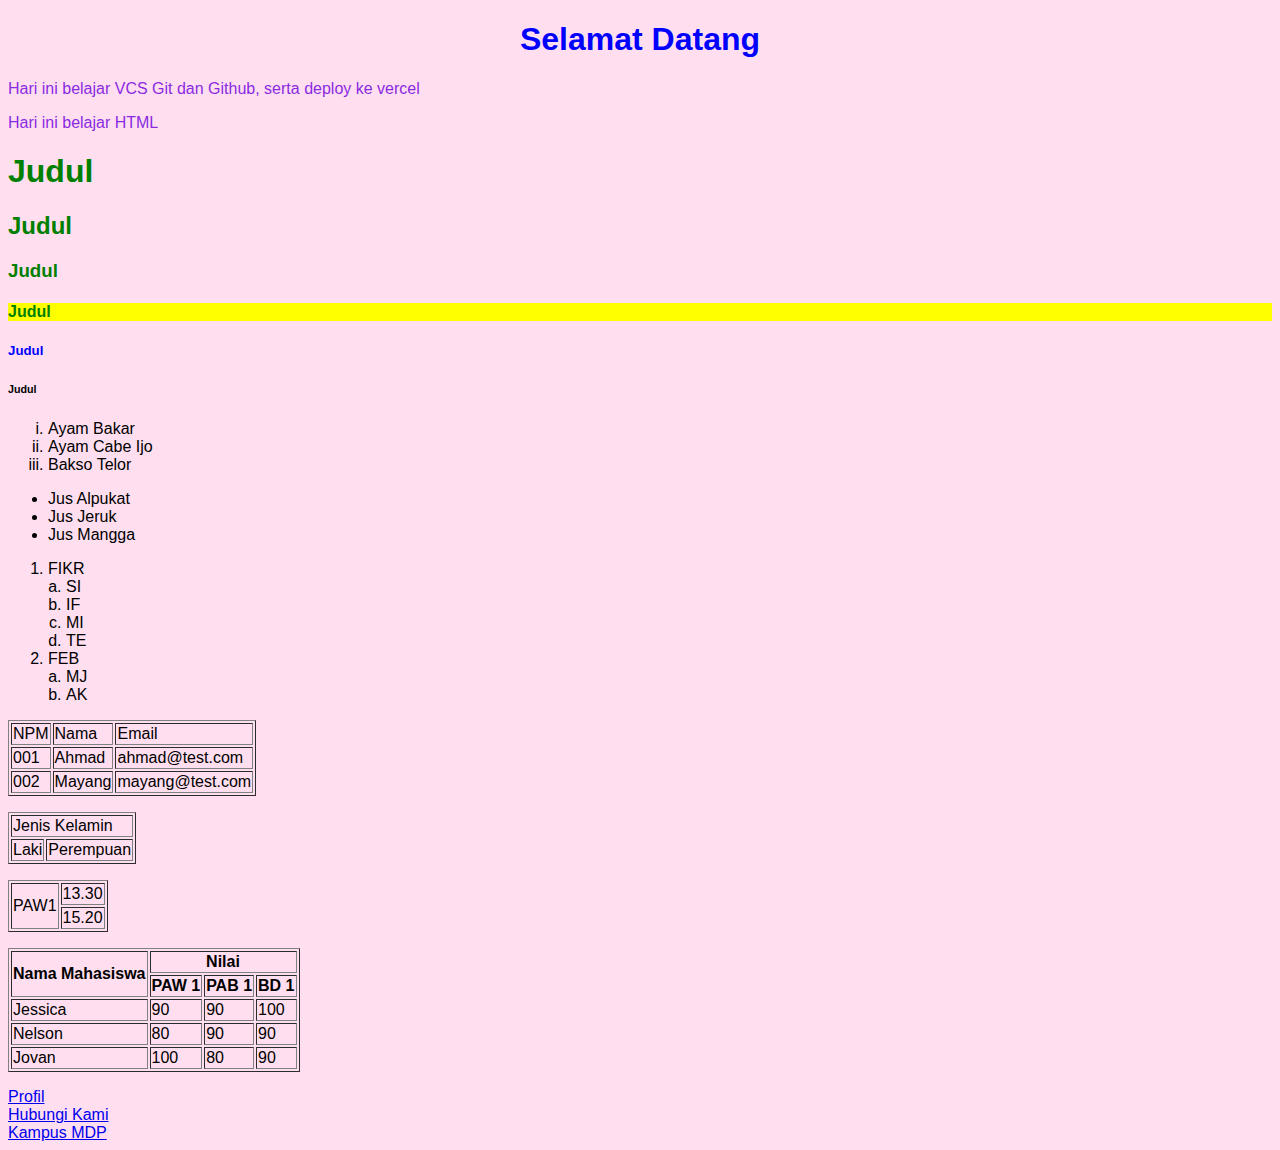
<file: index.html>
<!DOCTYPE html>
<html lang="en">
<head>
    <meta charset="UTF-8">
    <meta name="viewport" content="width=device-width, initial-scale=1.0">
    <title>Belajar HTML</title>
    <!-- internal css -->
    <style>
        /* elemen selector */
        body {
            background-color: #FFDFEF;
            font-family: arial;
        }
        p {
            color: blueviolet;
        }

        h1, h2, h3 {
            color: green;
        }
        /* class selector */
        .bg-warning {
            background-color: yellow;
        }
        .text-succes {
            color: green;
        }
        /* id selector */
        #h5 {
            color: blue;
        }
    </style>
</head>
<body>
    
    <!-- untuk membuat berwarna dan tampilan ditengah -->
    <h1 style="color: blue; text-align: center;">Selamat Datang</h1>
    <p>Hari ini belajar VCS Git dan Github, serta deploy ke vercel</p>
    <p>Hari ini belajar HTML</p>
    <!-- ini komentar -->
    <!-- komentar tidak akan tampil di browser -->
    <!-- heading h1 sd h6 -->
       <h1>Judul</h1>
       <h2>Judul</h2>
       <h3>Judul</h3>
       <h4 class="bg-warning text-succes">Judul</h4>
       <h5 id="h5">Judul</h5>
       <h6>Judul</h6>

       <!-- order list -->
        <ol type="i">
            <li>Ayam Bakar</li>
            <li>Ayam Cabe Ijo</li>
            <li>Bakso Telor</li>
        </ol>

        <!-- unorder list -->
         <ul>
            <li>Jus Alpukat</li>
            <li>Jus Jeruk</li>
            <li>Jus Mangga</li>
         </ul>

        <ol type="1">
            <li>FIKR</li>
        
         <ol type="a" style="padding-left: 18px;">
            <li>SI</li>
            <li>IF</li>
            <li>MI</li>
            <li>TE</li>
         </ol>

        <li>FEB</li>
         <ol type="a" style="padding-left: 18px;">
            <li>MJ</li>
            <li>AK</li>
         </ol>
         </ol>

         <!-- LATIHAN -->
        <!-- TR (BARIS) TD (KOLOM) -->
         <!-- tabel -->
          <table border="1">
            <!-- baris -->
             <tr>
                <!-- kolom -->
                 <td>NPM</td>
                 <td>Nama</td>
                 <td>Email</td>
             </tr>
             <tr>
                <td>001</td>
                <td>Ahmad</td>
                <td>ahmad@test.com</td>
             </tr>
             <tr>
                <td>002</td>
                <td>Mayang</td>
                <td>mayang@test.com</td>
             </tr>
          </table>

          <p></p>

          <!-- colspan (gabung kolom) -->
           <table border="1">
                <tr>
                    <td colspan="2">Jenis Kelamin</td>
                </tr>
                <tr>
                    <td>Laki</td>
                    <td>Perempuan</td>
                </tr>
           </table>

           <p></p>

           <!-- rowspan -->
            <table border="1">
                <tr>
                    <td rowspan="2">PAW1</td>
                    <td>13.30</td>
                </tr>
                <tr>
                    <td>15.20</td>
                </tr>
            </table>
            <p></p>

            <table border="1">
                <tr>
                    <th rowspan="2">Nama Mahasiswa</th>
                    <th colspan="3">Nilai</th>
                </tr>
                <tr>
                    <th>PAW 1</th>
                    <th>PAB 1</th>
                    <th>BD 1</th>
                </tr>
                <tr>
                    <td>Jessica</td>
                    <td>90</td>
                    <td>90</td>
                    <td>100</td>
                </tr>
                <tr>
                    <td>Nelson</td>
                    <td>80</td>
                    <td>90</td>
                    <td>90</td>
                </tr>
                <tr>
                    <td>Jovan</td>
                    <td>100</td>
                    <td>80</td>
                    <td>90</td>
                </tr>
            </table>

            <p></p>

            <!-- Links -->
            <a href="profil.html">Profil</a> <br>
            <a href="hubungi.html">Hubungi Kami</a> <br>

            <!-- Link eksternal -->
             <a href="https://mdp.ac.id" target="_blank">Kampus MDP</a> 

    
</body>
</html>
</file>
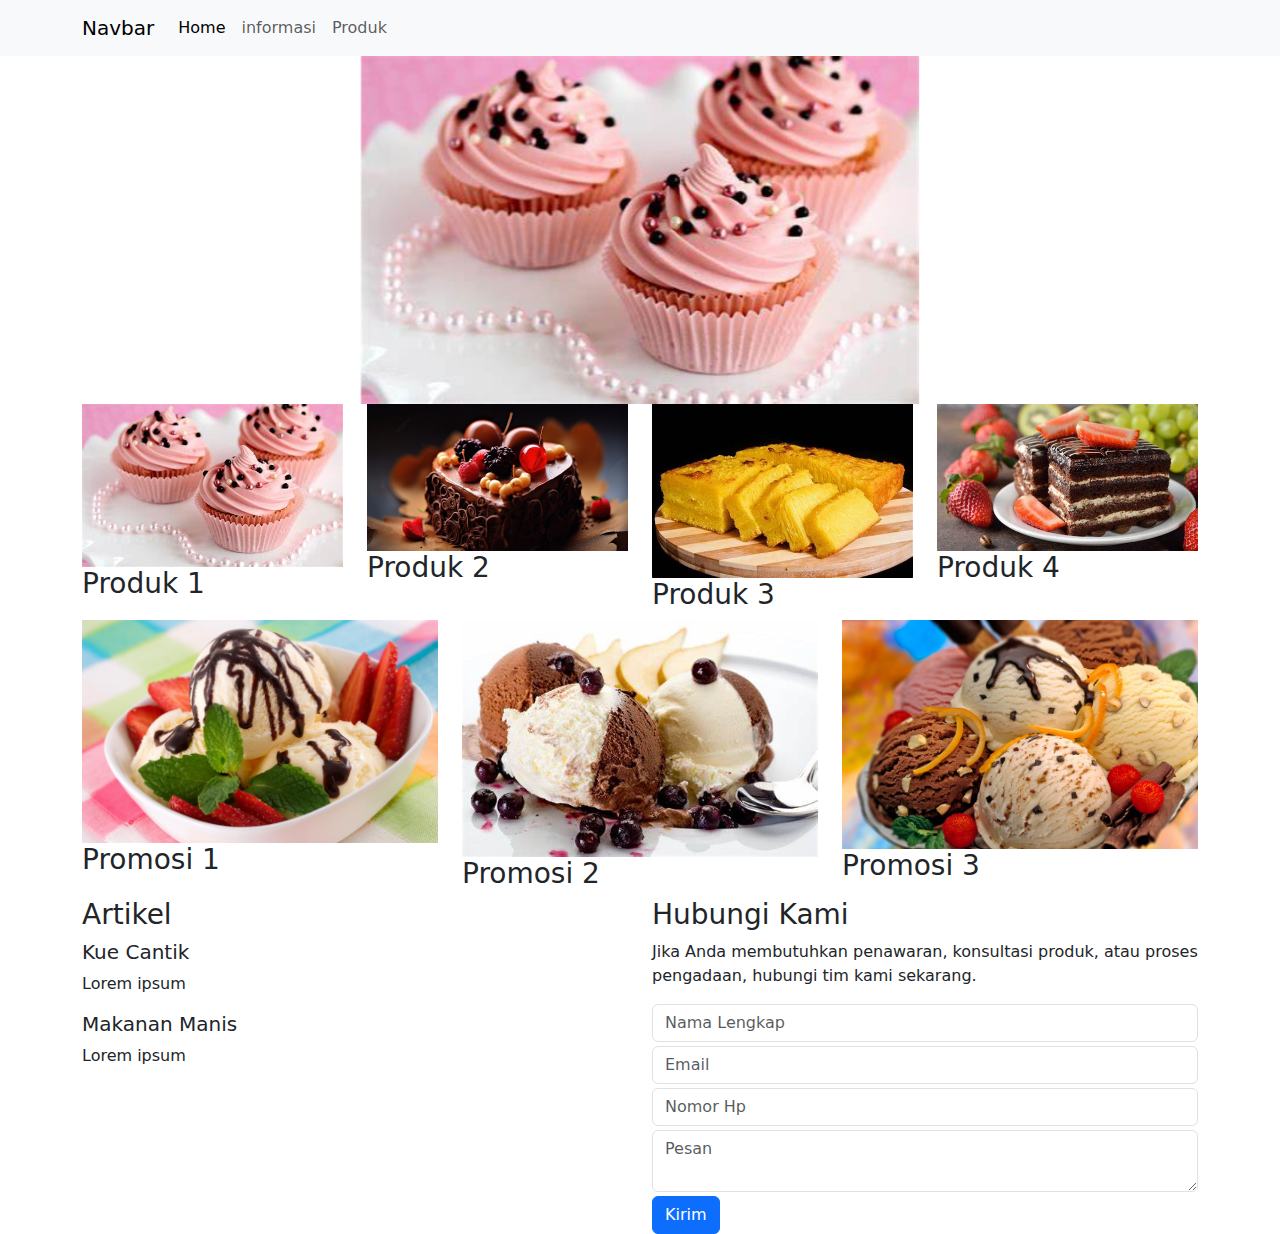
<file: bootsrap/index.html>
<!DOCTYPE html>
<html lang="en">
<head>
    <meta charset="UTF-8">
    <meta name="viewport" content="width=device-width, initial-scale=1.0">
    <title>Bootstrap</title>
    <link href="https://cdn.jsdelivr.net/npm/bootstrap@5.3.3/dist/css/bootstrap.min.css" rel="stylesheet" integrity="sha384-QWTKZyjpPEjISv5WaRU9OFeRpok6YctnYmDr5pNlyT2bRjXh0JMhjY6hW+ALEwIH" crossorigin="anonymous">
</head>
<body>
  <!-- Navbar -->
  <nav class="navbar navbar-expand-lg bg-body-tertiary">
    <div class="container">
      <a class="navbar-brand" href="#">Navbar</a>
      <button class="navbar-toggler" type="button" data-bs-toggle="collapse" data-bs-target="#navbarNavAltMarkup" aria-controls="navbarNavAltMarkup" aria-expanded="false" aria-label="Toggle navigation">
        <span class="navbar-toggler-icon"></span>
      </button>
      <div class="collapse navbar-collapse" id="navbarNavAltMarkup">
        <div class="navbar-nav">
          <a class="nav-link active" aria-current="page" href="index.html">Home</a>
          <a class="nav-link" href="informasi.html">informasi</a>
          <a class="nav-link" href="produk.html">Produk</a>
        </div>
      </div>
    </div>
  </nav>
    <div class="container">
        <!-- carousel -->
        <div id="carouselExampleAutoplaying" class="carousel slide" data-bs-ride="carousel">
            <div class="carousel-inner">
              <center>
              <div class="carousel-item active">
                <img src="images/kue1.jpeg" class="d-block w-50" alt="...">
              </div>
              <div class="carousel-item">
                <img src="images/kue2.jpg" class="d-block w-50" alt="...">
              </div>
              <div class="carousel-item">
                <img src="images/kue3.jpeg" class="d-block w-50" alt="...">
                <p></p>
              </div>
            </div>
            <button class="carousel-control-prev" type="button" data-bs-target="#carouselExampleAutoplaying" data-bs-slide="prev">
              <span class="carousel-control-prev-icon" aria-hidden="true"></span>
              <span class="visually-hidden">Previous</span>
            </button>
            <button class="carousel-control-next" type="button" data-bs-target="#carouselExampleAutoplaying" data-bs-slide="next">
              <span class="carousel-control-next-icon" aria-hidden="true"></span>
              <span class="visually-hidden">Next</span>
            </button>
          </center>
          </div>
        <!-- img produk -->
        <div class="row">
            <div class="col-lg-3 col-sm-6">
                <img src="images/kue1.jpeg" alt="" class="w-100"> 
                <h3>Produk 1</h3>
            </div>
            <div class="col-lg-3 col-sm-6">
                <img src="images/kue2.jpg" alt="" class="w-100"> 
                <h3>Produk 2</h3>
            </div>
            <div class="col-lg-3 col-sm-6">
                <img src="images/kue3.jpeg" alt="" class="w-100"> 
                <h3>Produk 3</h3>
            </div>
            <div class="col-lg-3 col-sm-6">
                <img src="images/kue4.jpeg" alt="" class="w-100"> 
                <h3>Produk 4</h3>
            </div>
            <div class="col-lg-4 col-sm-4">
                <img src="images/promosi2.jpg" alt="" class="w-100"> 
                <h3>Promosi 1</h3>
            </div>
            <div class="col-lg-4 col-sm-4">
                <img src="images/promosi3.jpeg" alt="" class="w-100"> 
                <h3>Promosi 2</h3>
            </div>
            <div class="col-lg-4 col-sm-4">
                <img src="images/promosi4.jpg" alt="" class="w-100"> 
                <h3>Promosi 3</h3>
            </div>
        </div>

        <!-- artikel dan hubungi kami -->
         <div class="row">
            <div class="col-lg-6 col-sm-12">
                <h3>Artikel</h3>
                <h5>Kue Cantik</h5>
                <p>Lorem ipsum</p>
                <h5>Makanan Manis</h5>
                <p>Lorem ipsum</p>
            </div>
            <div class="col-lg-6 col-sm-12">
              <h3>Hubungi Kami</h3>
              <p>Jika Anda membutuhkan penawaran, konsultasi produk, atau proses pengadaan, hubungi tim kami sekarang.</p>
              <form action="" method="post">
                  <input type="text" name="nama" id="nama" class="form-control" placeholder="Nama Lengkap">
                  <input type="email" name="email" id="email" class="form-control mt-1" placeholder="Email">
                  <input type="text" name="hp" id="hp"class="form-control mt-1" placeholder="Nomor Hp">
                  <textarea name="pesan" id="pesan"class="form-control mt-1" placeholder="Pesan"></textarea>
                  <button type="submit" class="btn btn-primary mt-1 ">Kirim</button>
              </form>
          </div>
         </div>
    </div>
    <script src="https://cdn.jsdelivr.net/npm/bootstrap@5.3.3/dist/js/bootstrap.bundle.min.js" integrity="sha384-YvpcrYf0tY3lHB60NNkmXc5s9fDVZLESaAA55NDzOxhy9GkcIdslK1eN7N6jIeHz" crossorigin="anonymous"></script>
</body>
</html>
</file>
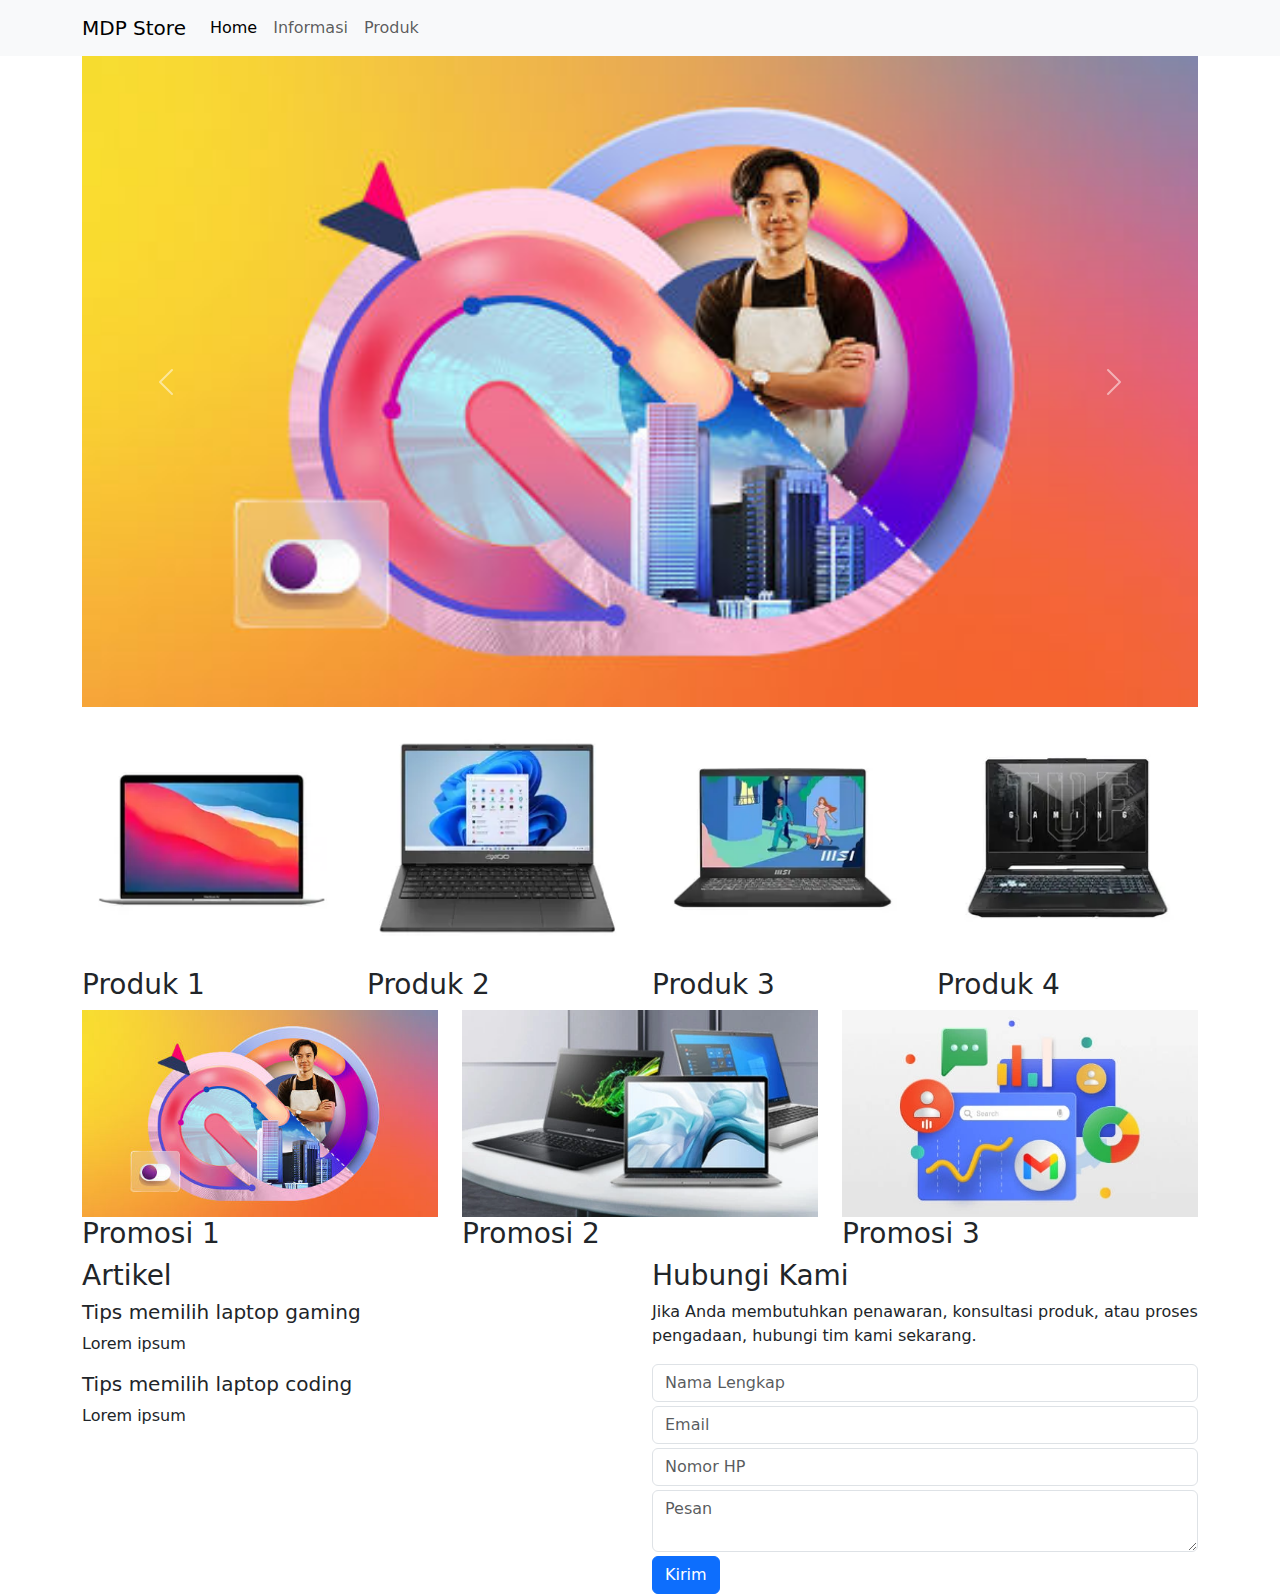
<file: bootsrap2/index.html>
<!DOCTYPE html>
<html lang="en">
<head>
    <meta charset="UTF-8">
    <meta name="viewport" content="width=device-width, initial-scale=1.0">
    <title>Bootstrap</title>
    <link href="https://cdn.jsdelivr.net/npm/bootstrap@5.3.3/dist/css/bootstrap.min.css" rel="stylesheet" integrity="sha384-QWTKZyjpPEjISv5WaRU9OFeRpok6YctnYmDr5pNlyT2bRjXh0JMhjY6hW+ALEwIH" crossorigin="anonymous">
</head>

<body>
    <!-- Navbar -->
    <nav class="navbar navbar-expand-lg navbar-light bg-light">
        <div class="container">
          <a class="navbar-brand" href="#">MDP Store</a>
          <button class="navbar-toggler" type="button" data-bs-toggle="collapse" data-bs-target="#navbarNavAltMarkup" aria-controls="navbarNavAltMarkup" aria-expanded="false" aria-label="Toggle navigation">
            <span class="navbar-toggler-icon"></span>
          </button>
          <div class="collapse navbar-collapse" id="navbarNavAltMarkup">
            <div class="navbar-nav">
              <a class="nav-link active" aria-current="page" href="index.html">Home</a>
              <a class="nav-link" href="informasi.html">Informasi</a>
              <a class="nav-link" href="produk.html">Produk</a>
            </div>
          </div>
        </div>
      </nav> 
    <div class="container">
        <!-- carousel -->
        <div id="carouselExampleInterval" class="carousel slide" data-bs-ride="carousel">
            <div class="carousel-inner">
              <div class="carousel-item active" data-bs-interval="10000">
                <img src="images/promosi1.webp" class="d-block w-100" alt="...">
              </div>
              <div class="carousel-item" data-bs-interval="2000">
                <img src="images/promosi2.webp" class="d-block w-100" alt="...">
              </div>
              <div class="carousel-item">
                <img src="images/promosi3.webp" class="d-block w-100" alt="...">
              </div>
            </div>
            <button class="carousel-control-prev" type="button" data-bs-target="#carouselExampleInterval" data-bs-slide="prev">
              <span class="carousel-control-prev-icon" aria-hidden="true"></span>
              <span class="visually-hidden">Previous</span>
            </button>
            <button class="carousel-control-next" type="button" data-bs-target="#carouselExampleInterval" data-bs-slide="next">
              <span class="carousel-control-next-icon" aria-hidden="true"></span>
              <span class="visually-hidden">Next</span>
            </button>
        </div> 
        <!-- img produk -->
        <div class="row">
            <div class="col-lg-3 col-sm-6">
                <img src="images/LP00622.webp" alt="" class="w-100"> <h3>Produk 1</h3>
            </div>
            <div class="col-lg-3 col-sm-6">
                <img src="images/LP01439.webp" alt="" class="w-100"> <h3>Produk 2</h3>
            </div>
            <div class="col-lg-3 col-sm-6">
                <img src="images/LP01732.webp" alt="" class="w-100"> <h3>Produk 3</h3>
            </div>
            <div class="col-lg-3 col-sm-6">
                <img src="images/LP01891.webp" alt="" class="w-100"> <h3>Produk 4</h3>
            </div>
        </div>
        <!-- promosi -->
        <div class="row">
            <div class="col-lg-4 col-sm-12">
                <img src="images/promosi1.webp" alt="" class="w-100">
                <h3>Promosi 1</h3>
            </div>
            <div class="col-lg-4 col-sm-12">
                <img src="images/promosi2.webp" alt="" class="w-100">
                <h3>Promosi 2</h3>
            </div>
            <div class="col-lg-4 col-sm-12">
                <img src="images/promosi3.webp" alt="" class="w-100">
                <h3>Promosi 3</h3>
            </div>
        </div>
        <!-- artikel dan hubungi kami -->
        <div class="row">
            <div class="col-lg-6 col-sm-12">
                <h3>Artikel</h3>
                <h5>Tips memilih laptop gaming</h5>
                <p>Lorem ipsum</p>
                <h5>Tips memilih laptop coding</h5>
                <p>Lorem ipsum</p>
            </div>
            <div class="col-lg-6 col-sm-12">
                <h3>Hubungi Kami</h3>
                <p>Jika Anda membutuhkan penawaran, konsultasi produk, atau proses pengadaan, hubungi tim kami sekarang.</p>
                <form action="" method="post">
                    <input type="text" name="nama" id="nama" class="form-control" placeholder="Nama Lengkap">
                    <input type="email" name="email" id="email" class="form-control mt-1" placeholder="Email">
                    <input type="text" name="hp" id="hp" class="form-control mt-1" placeholder="Nomor HP">
                    <textarea name="pesan" id="pesan" class="form-control mt-1" placeholder="Pesan"></textarea>
                    <button type="submit" class="btn btn-primary mt-1">Kirim</button>
                </form>
            </div>
        </div>
    </div>
    <script src="https://cdn.jsdelivr.net/npm/bootstrap@5.3.3/dist/js/bootstrap.bundle.min.js" integrity="sha384-YvpcrYf0tY3lHB60NNkmXc5s9fDVZLESaAA55NDzOxhy9GkcIdslK1eN7N6jIeHz" crossorigin="anonymous"></script>
</body>
</html>
</file>
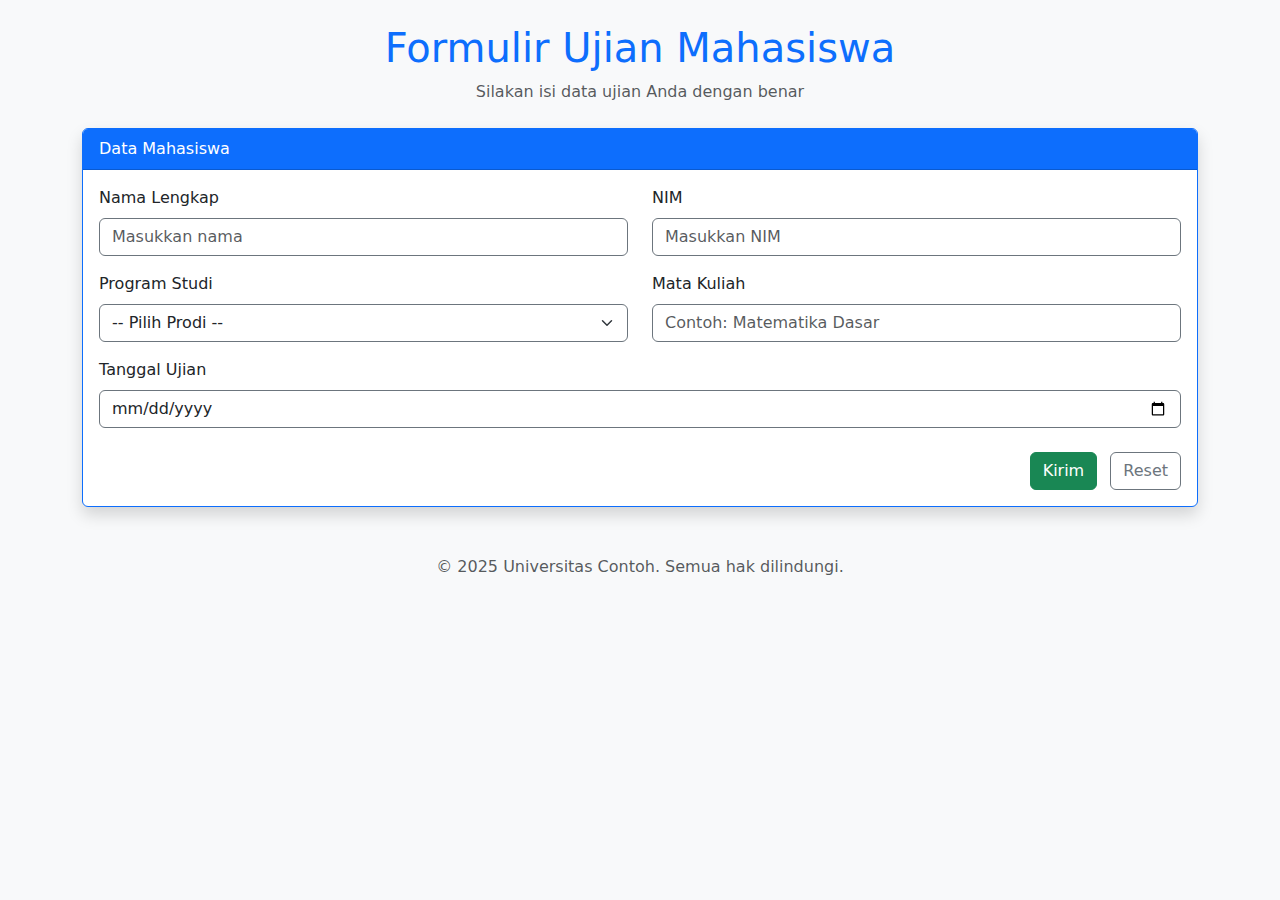
<file: cobacoba/index.html>
<!DOCTYPE html>
<html lang="id">
<head>
  <meta charset="UTF-8">
  <meta name="viewport" content="width=device-width, initial-scale=1">
  <title>Form Ujian Mahasiswa</title>

  <!-- Link ke Bootstrap CDN -->
  <link href="https://cdn.jsdelivr.net/npm/bootstrap@5.3.2/dist/css/bootstrap.min.css" rel="stylesheet">
</head>
<body class="bg-light text-dark">

  <!-- Header -->
  <div class="container py-4">
    <div class="text-center mb-4">
      <h1 class="text-primary">Formulir Ujian Mahasiswa</h1>
      <p class="text-muted">Silakan isi data ujian Anda dengan benar</p>
    </div>

    <!-- Kartu Formulir -->
    <div class="card border-primary shadow">
      <div class="card-header bg-primary text-white">
        Data Mahasiswa
      </div>
      <div class="card-body">

        <!-- Formulir Mahasiswa -->
        <form>
          <div class="row mb-3">
            <div class="col-md-6">
              <label for="nama" class="form-label">Nama Lengkap</label>
              <input type="text" class="form-control border-secondary" id="nama" placeholder="Masukkan nama">
            </div>
            <div class="col-md-6">
              <label for="nim" class="form-label">NIM</label>
              <input type="text" class="form-control border-secondary" id="nim" placeholder="Masukkan NIM">
            </div>
          </div>

          <div class="row mb-3">
            <div class="col-md-6">
              <label for="prodi" class="form-label">Program Studi</label>
              <select class="form-select border-secondary" id="prodi">
                <option value="">-- Pilih Prodi --</option>
                <option>Teknik Lingkungan</option>
                <option>Sistem Informasi</option>
                <option>Manajemen</option>
              </select>
            </div>
            <div class="col-md-6">
              <label for="mata-kuliah" class="form-label">Mata Kuliah</label>
              <input type="text" class="form-control border-secondary" id="mata-kuliah" placeholder="Contoh: Matematika Dasar">
            </div>
          </div>

          <div class="mb-4">
            <label for="tanggal" class="form-label">Tanggal Ujian</label>
            <input type="date" class="form-control border-secondary" id="tanggal">
          </div>

          <!-- Tombol -->
          <div class="text-end">
            <button type="submit" class="btn btn-success me-2">Kirim</button>
            <button type="reset" class="btn btn-outline-secondary">Reset</button>
          </div>
        </form>

      </div>
    </div>

    <!-- Footer -->
    <footer class="mt-5 text-center text-muted">
      &copy; 2025 Universitas Contoh. Semua hak dilindungi.
    </footer>
  </div>

  <!-- Script Bootstrap JS -->
  <script src="https://cdn.jsdelivr.net/npm/bootstrap@5.3.2/dist/js/bootstrap.bundle.min.js"></script>
</body>
</html>

<!-- elemen boostrap -->
<!-- card, card-header, card-body	Digunakan untuk membungkus form dalam kartu
border-primary, border-secondary	Menambahkan border warna biru dan abu
bg-light, bg-primary	Memberi latar belakang terang dan biru
text-primary, text-muted, text-white	Mengatur warna teks
btn, btn-success, btn-outline-secondary	Desain tombol kirim dan reset
col-md-6	Mengatur layout 2 kolom di dalam grid
container, row	Layout utama berbasis grid
shadow	Memberi efek bayangan untuk card -->
<!-- .container-fluid	Membuat layout full-width.
.row	Menyusun dua kolom.
.col-md-6	Masing-masing kolom mengambil 6 dari 12 grid (setengah layar).
d-none d-md-block	Menyembunyikan gambar di layar kecil (responsif).
.img-fluid	Membuat gambar otomatis menyesuaikan ukuran kontainer.
.object-fit-cover	Menjadikan gambar menutup penuh area kolom tanpa merusak proporsi.
.d-flex, .align-items-center, .justify-content-center	Menyusun konten secara rapi di tengah layar. -->

<!-- split layout kiri gambra, kanan tulisan -->
<!-- <!DOCTYPE html>
<html lang="id">
<head>
  <meta charset="UTF-8">
  <meta name="viewport" content="width=device-width, initial-scale=1">
  <title>Split Layout Bootstrap</title>
  <link href="https://cdn.jsdelivr.net/npm/bootstrap@5.3.3/dist/css/bootstrap.min.css" rel="stylesheet">
</head>
<body>

<div class="container-fluid vh-100 d-flex align-items-center bg-light">
  <div class="row w-100">
    Kolom Gambar -->
    <!-- <div class="col-md-6 d-none d-md-block p-0">
      <img src="https://via.placeholder.com/800x600" alt="Gambar Ujian" class="img-fluid h-100 w-100 object-fit-cover">
    </div>

    Kolom Tulisan -->
    <!-- <div class="col-md-6 d-flex flex-column justify-content-center align-items-start p-5">
      <h1 class="mb-3">Formulir Ujian Mahasiswa</h1>
      <p class="mb-4">
        Selamat datang di sistem ujian online. Silakan lengkapi formulir untuk mengikuti ujian Anda secara resmi.
      </p>
      <a href="#" class="btn btn-primary">Mulai Ujian</a>
    </div>
  </div>
</div>

<script src="https://cdn.jsdelivr.net/npm/bootstrap@5.3.3/dist/js/bootstrap.bundle.min.js"></script>
</body>
</html> -->


<!-- FETCH API , LOCAL STORAGE -->

<!-- <!DOCTYPE html>
<html lang="en">
<head>
  <meta charset="UTF-8">
  <title>Contoh Fetch API dan Local Storage</title>
  <link href="https://cdn.jsdelivr.net/npm/bootstrap@5.3.0/dist/css/bootstrap.min.css" rel="stylesheet">
</head>
<body class="bg-light">

  <div class="container my-5">
    <h2 class="text-center mb-4">Data Pengguna (API & Local Storage)</h2>

    <div class="text-center mb-4">
      <button class="btn btn-primary me-2" onclick="ambilData()">Ambil dari API</button>
      <button class="btn btn-success me-2" onclick="muatLokal()">Muat dari Local Storage</button>
      <button class="btn btn-danger" onclick="hapusLocalStorage()">Hapus Local Storage</button>
    </div>

    <div id="tabelData"></div>
  </div>

  <script>
    const API_URL = 'https://jsonplaceholder.typicode.com/users';
    const STORAGE_KEY = 'dataPengguna';
    const container = document.getElementById('tabelData');

    function ambilData() {
      fetch(API_URL)
        .then(response => response.json())
        .then(data => {
          localStorage.setItem(STORAGE_KEY, JSON.stringify(data));
          tampilkanData(data);
        })
        .catch(error => {
          container.innerHTML = `<div class="alert alert-danger">Gagal ambil data: ${error}</div>`;
        });
    }

    function muatLokal() {
      const data = localStorage.getItem(STORAGE_KEY);
      if (data) {
        tampilkanData(JSON.parse(data));
      } else {
        container.innerHTML = `<div class="alert alert-warning">Belum ada data di Local Storage.</div>`;
      }
    }

    function hapusLocalStorage() {
      localStorage.removeItem(STORAGE_KEY);
      container.innerHTML = `<div class="alert alert-info">Local Storage telah dihapus.</div>`;
    }

    function tampilkanData(data) {
      let html = `
        <table class="table table-striped table-bordered">
          <thead class="table-dark">
            <tr>
              <th>ID</th>
              <th>Nama</th>
              <th>Email</th>
              <th>Kota</th>
              <th>Perusahaan</th>
            </tr>
          </thead>
          <tbody>
      `;

      data.forEach(user => {
        html += `
          <tr>
            <td>${user.id}</td>
            <td>${user.name}</td>
            <td>${user.email}</td>
            <td>${user.address.city}</td>
            <td>${user.company.name}</td>
          </tr>
        `;
      });

      html += `
          </tbody>
        </table>
      `;
      container.innerHTML = html;
    }
  </script>

</body>
</html> -->
</file>
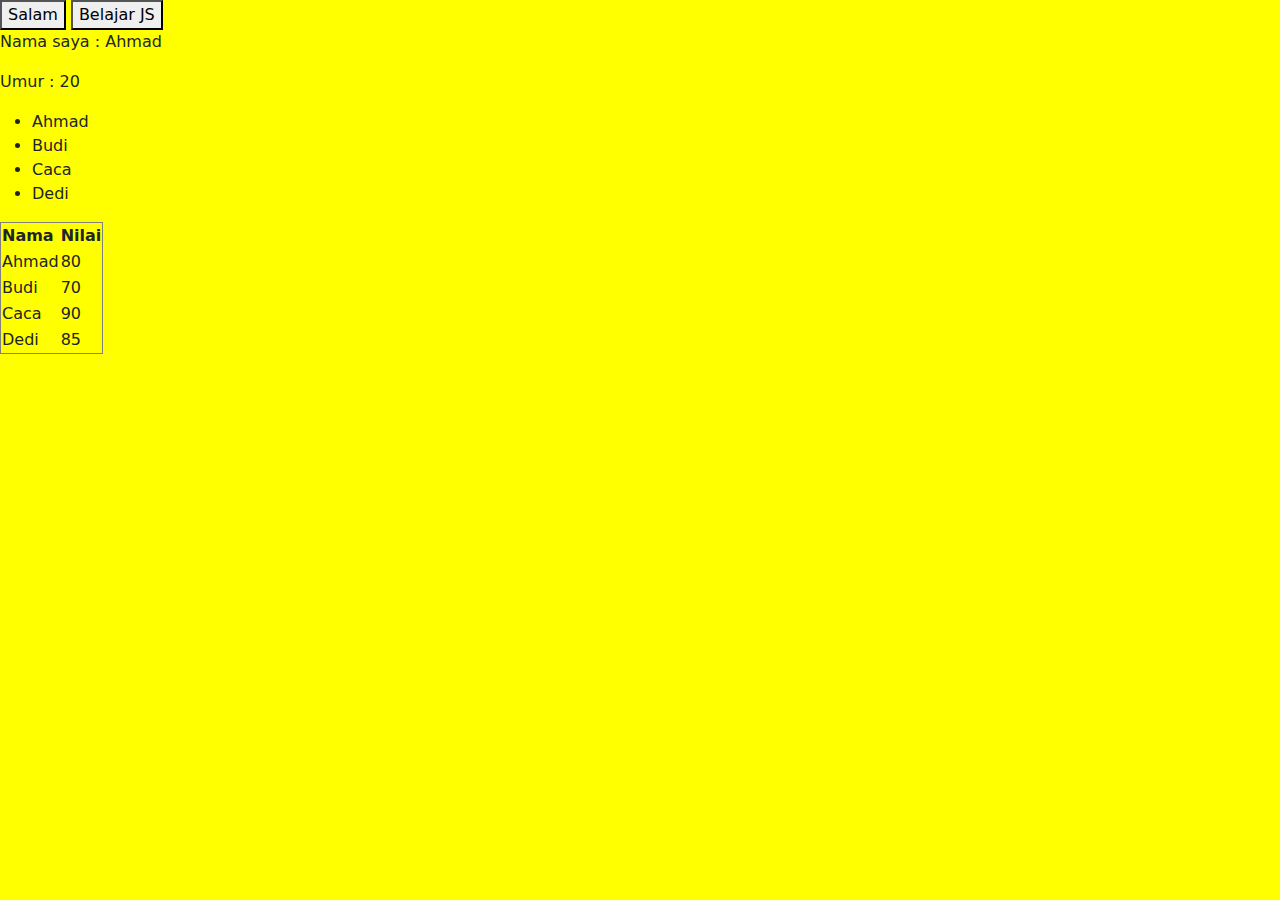
<file: js/index.html>
<!DOCTYPE html>
<html lang="en">
<head>
    <meta charset="UTF-8">
    <meta name="viewport" content="width=device-width, initial-scale=1.0">
    <title>Belajar Javascript</title>
    <link
    href="https://cdn.jsdelivr.net/npm/bootstrap@5.3.3/dist/css/bootstrap.min.css"
    rel="stylesheet"
    integrity="sha384-QWTKZyjpPEjISv5WaRU9OFeRpok6YctnYmDr5pNlyT2bRjXh0JMhjY6hW+ALEwIH"
    crossorigin="anonymous"/>
</head>
<body>

    <!-- inline -->
    <button onclick="alert('Selamat Siang')">Salam</button>
    <button id="btn">Belajar JS</button>
    <p id="nama"></p>
    <p id="umur"></p>
    <ul id="mahasiswa"></ul>
    <table border>
        <thead><tr><th>Nama</th><th>Nilai</th></tr></th></thead>
        <tbody id="nilai"></tbody>
    </table>

    <ul id="quotes-list"></ul>

    <!-- internal -->
    <script>
        const btn = document.getElementById('btn');
        btn.onclick = function(){
            alert('Selamat Belajar Javascript');
        }
    </script>

    <!-- external -->
    <script src="script.js"></script>

<div class="container mt-5">
    <div class="row" id="quotes">
    </div>
</div>

    <script
    src="https://cdn.jsdelivr.net/npm/bootstrap@5.3.3/dist/js/bootstrap.bundle.min.js"
    integrity="sha384-YvpcrYf0tY3lHB60NNkmXc5s9fDVZLESaAA55NDzOxhy9GkcIdslK1eN7N6jIeHz"
    crossorigin="anonymous"></script>
</body>
</html>
</file>
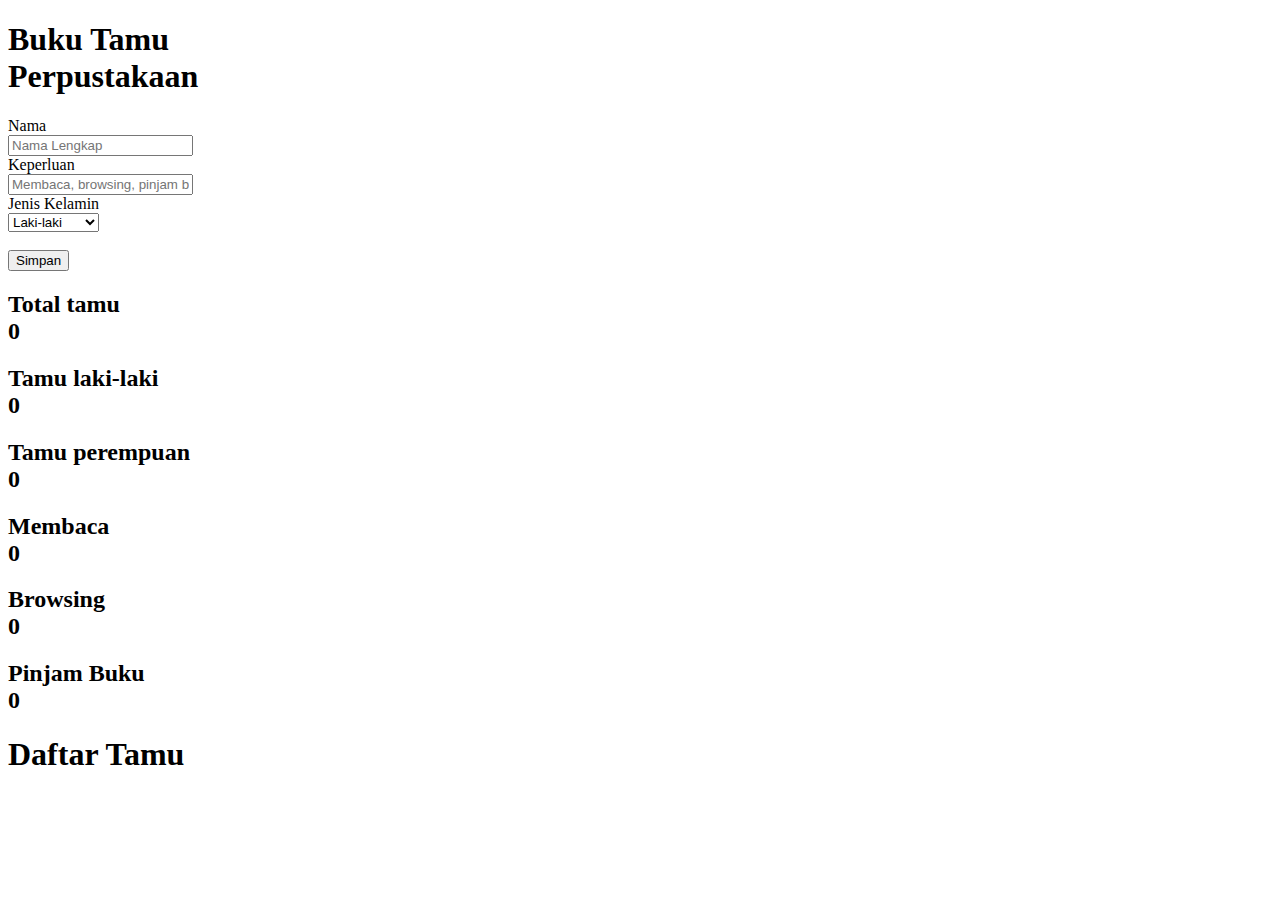
<file: localStorage/index.html>
<!DOCTYPE html>
<html lang="en">
<head>
    <meta charset="UTF-8">
    <meta name="viewport" content="width=device-width, initial-scale=1.0">
    <title>Local Storage</title>
    <link href="https://cdn.jsdelivr.net/npm/bootstrap@5.3.5/dist/css/bootstrap.min.css" rel="stylesheet" integrity="sha384-SgOJa3DmI69IUzQ2PVdRZhwQ+dy64/BUtbMJw1MZ8t5HZApcHrRKUc4W0kG879m7" crossorigin="anonymous">
</head>
<body>
    <div class="container">
    
        <h1 class="text-center">Buku Tamu <br>Perpustakaan</h1>

        <div class="row">
            <div class="col-lg-3">
                Nama <br>
                <input type="text" id="nama" placeholder="Nama Lengkap"  class="form-control  border-primary">
            </div>
            <div class="col-lg-5">
                Keperluan <br>
                <input type="text" id="keperluan" placeholder="Membaca, browsing, pinjam buku"  class="form-control border-primary">
            </div>
            <div class="col-lg-3">
                Jenis Kelamin <br>
                <select id="jk" class="form-control  border-primary">
                    <option value="L">Laki-laki</option>
                    <option value="P">Perempuan</option>
                </select>
            </div>
            <div class="col-lg-1">
                <br>
                <button onclick="simpan()" class="btn btn-block btn-primary">Simpan</button>
            </div>
        </div>
        
        <div class="row mt-5 text-center text-white">
            <div id="total_tamu" class="col bg-primary rounded p-3 m-1"></div>
            <div id="tamu_laki" class="col bg-success rounded p-3 m-1"></div>
            <div id="tamu_perempuan" class="col bg-warning  rounded p-3 m-1"></div>
        </div>
        
        <div class="row mt-5 text-center text-white">
            <div id="membaca" class="col bg-info rounded p-3 m-1"></div>
            <div id="browsing" class="col bg-info rounded p-3 m-1"></div>
            <div id="pinjam_buku" class="col bg-info rounded p-3 m-1"></div>
        </div>
      
        <h1 class="text-center mt-3">Daftar Tamu</h1>
        <div id="daftar_tamu" class="row mt-2"></div>


    </div>
    
    <script src="script.js"></script>
</body>
</html>
</file>
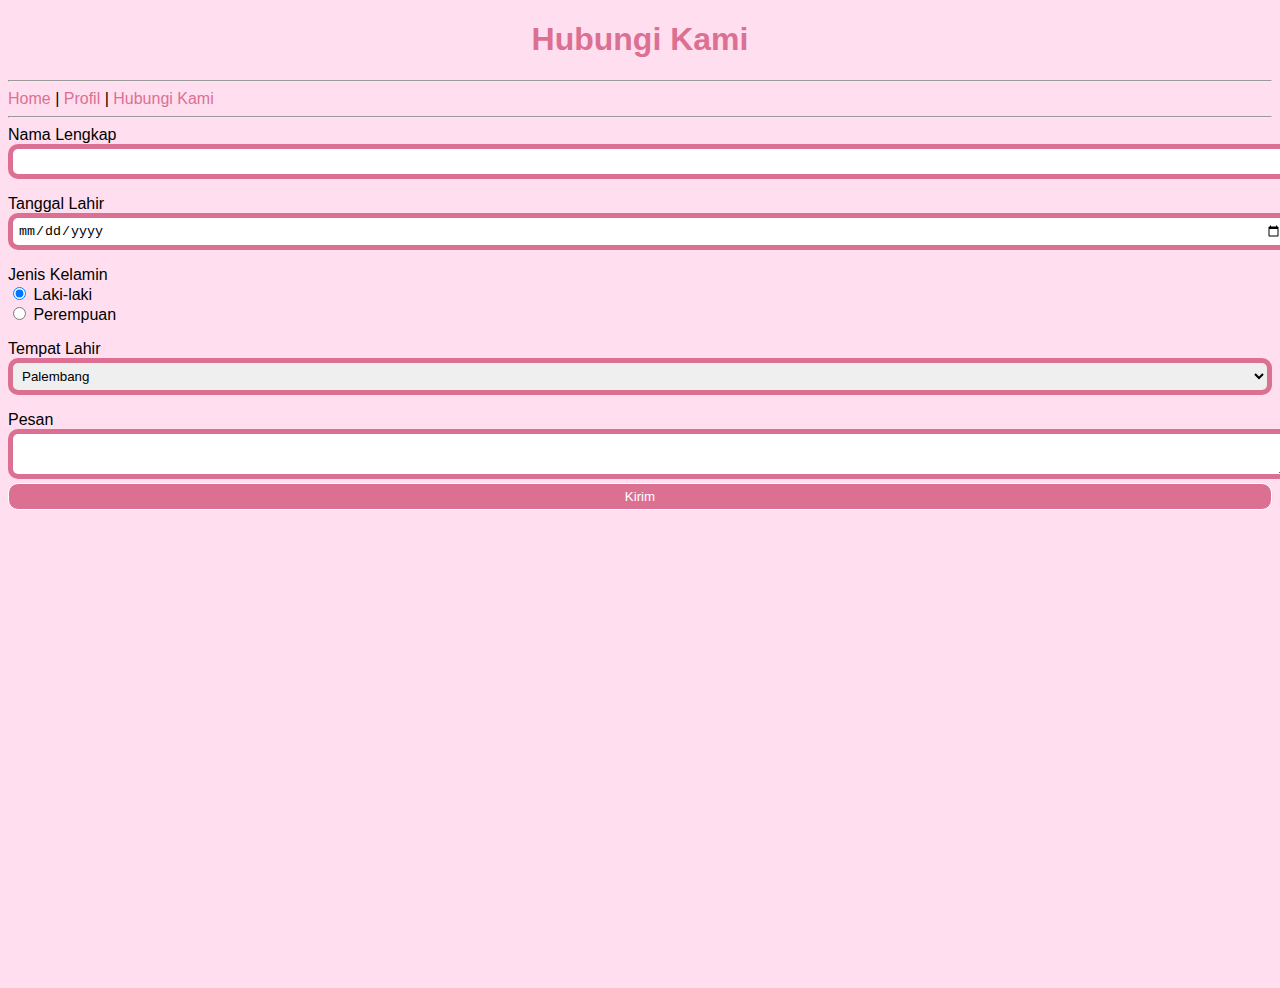
<file: hubungi.html>
<!DOCTYPE html>
<html lang="en">
<head>
    <meta charset="UTF-8">
    <meta name="viewport" content="width=device-width, initial-scale=1.0">
    <title>Hubungi Kami</title>
    <link rel="stylesheet" href="css/style.css">

</head>
<body>
    <h1 style="color: palevioletred; text-align: center;">Hubungi Kami</h1>
    <hr>
    <a href="index.html">Home</a> | 
    <a href="profil.html">Profil</a> |
    <a href="hubungi.html">Hubungi Kami</a>
    <hr>

    <form action="proses.php" method="post">
        Nama Lengkap <br>
        <input type="text" name="nama" id="nama" 
        required> <br>
          <!--fungsi dari required,
           klo nama tidak diisi akan ada peringatan please fill this field  -->
       <p></p>
        Tanggal Lahir <br>
        <input type="date" name="tanggallahir" id="tanggallahir"> <br>
        <p></p>
        Jenis Kelamin <br>
        <input type="radio" name="jk" id="jkl" value="L" checked> Laki-laki <br>
        <input type="radio" name="jk" id="jkp" value="P"> Perempuan <br>
        <p></p>
        Tempat Lahir <br>
        <select name="tempatlahir" id="tempatlahir">
            <option value="PLB">Palembang</option>
            <option value="JKT">Jakarta</option>
            <option value="JT">Jawa Tengah</option>
            <option value="BL">Bali</option>
            <option value="MD">Manado</option>
        </select>  <br>
        <p></p>
        Pesan <br>
        <textarea name="pesan" id="pesan"></textarea>
        <br>
        <button type="submit">Kirim</button>
    </form>
    <p></p>
    <iframe src="https://www.google.com/maps/embed?pb=!1m18!1m12!1m3!1d3984.4457928510733!2d104.76404219999999!3d-2.9737135999999933!2m3!1f0!2f0!3f0!3m2!1i1024!2i768!4f13.1!3m3!1m2!1s0x2e3b766d8211462f%3A0xcc95d97476bf2dd8!2sUniversitas%20Multi%20Data%20Palembang!5e0!3m2!1sid!2sid!4v1740985475841!5m2!1sid!2sid" width="100%" height="450" style="border:0;" allowfullscreen="" loading="lazy" referrerpolicy="no-referrer-when-downgrade" class="rounded"></iframe>

</body>
</html>
</file>
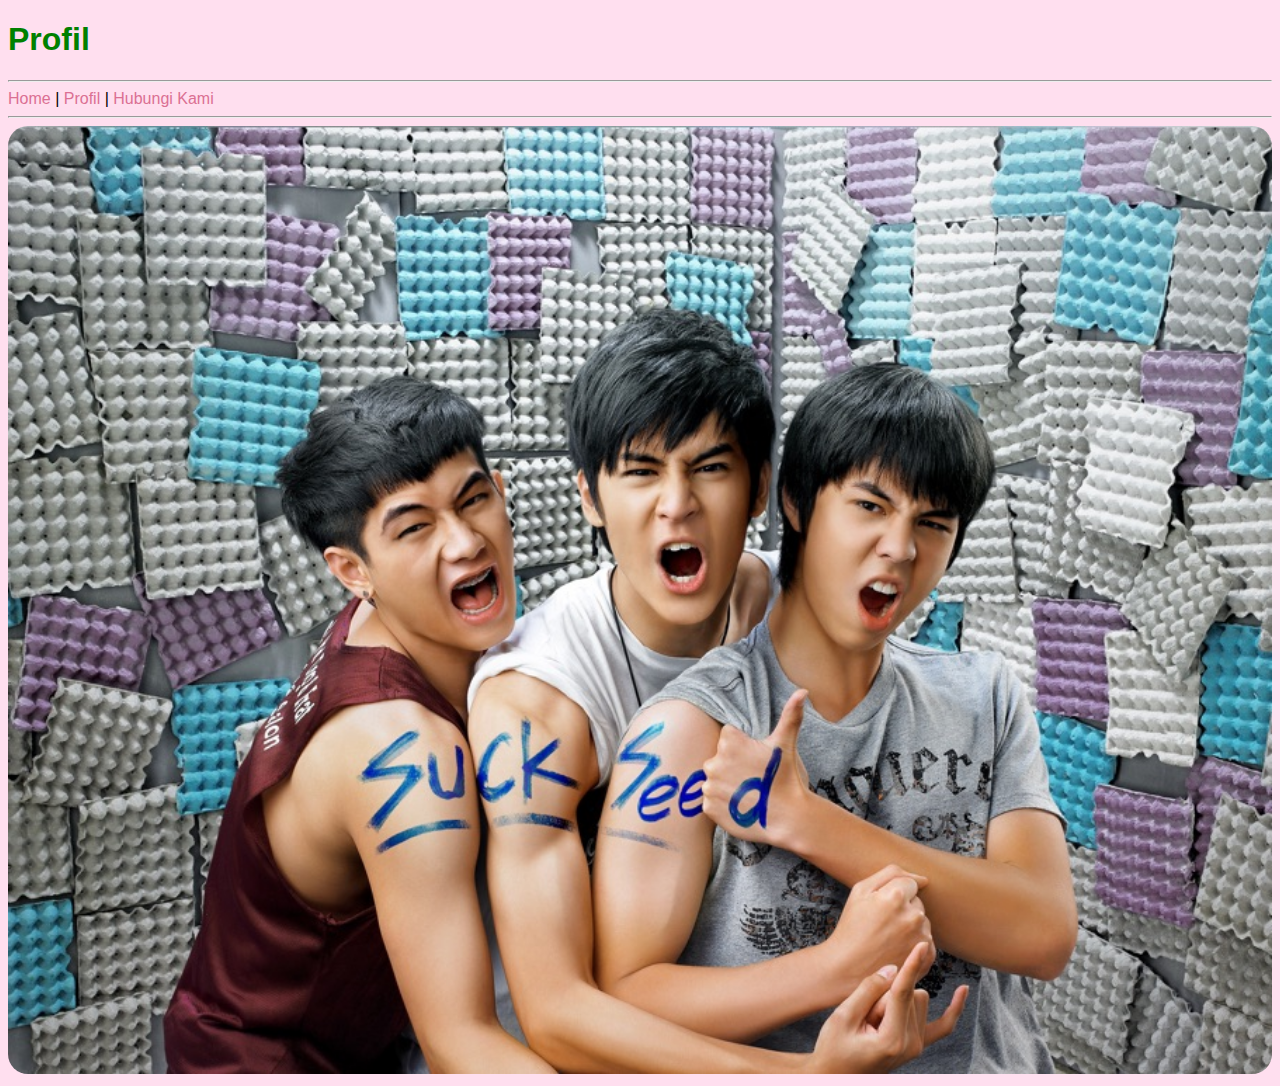
<file: profil.html>
<!DOCTYPE html>
<html lang="en">
<head>
    <meta charset="UTF-8">
    <meta name="viewport" content="width=device-width, initial-scale=1.0">
    <title>Profil</title>
    <link rel="stylesheet" href="css/style.css">
</head>
<body>
    <h1>Profil</h1>
    <hr>
    <a href="index.html">Home</a> | 
    <a href="profil.html">Profil</a> |
    <a href="hubungi.html">Hubungi Kami</a>
    <hr>
    <img src="images/1200x675mf.jpg" alt="" 
    width="100%" class="rounded">
    
</body>
</html>
</file>
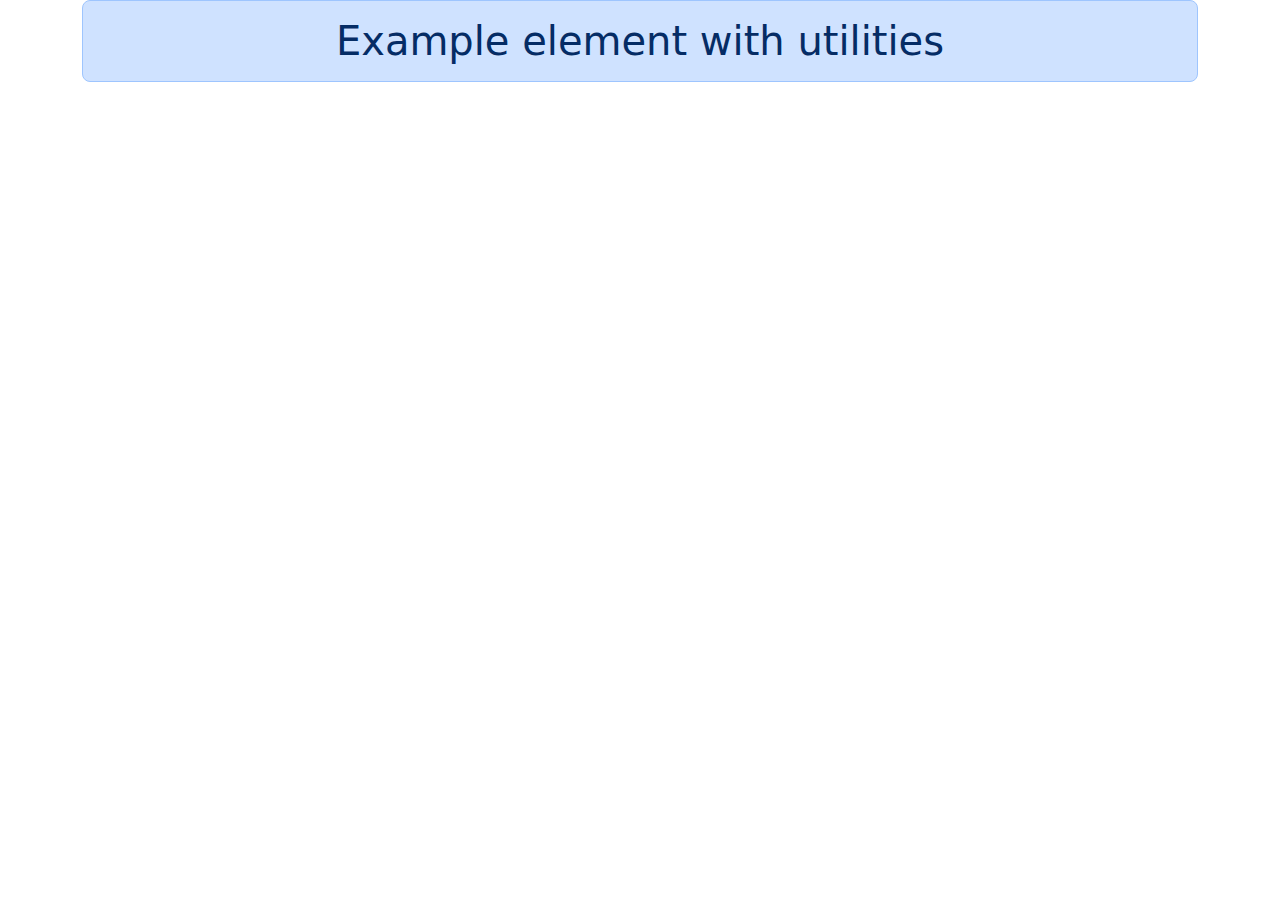
<file: bmkg/gempa.html>
<!DOCTYPE html>
<html lang="en">
<head>
    <meta charset="UTF-8">
    <meta name="viewport" content="width=device-width, initial-scale=1.0">
    <title>BMKG</title>
    <link href="https://cdn.jsdelivr.net/npm/bootstrap@5.3.3/dist/css/bootstrap.min.css" rel="stylesheet" integrity="sha384-QWTKZyjpPEjISv5WaRU9OFeRpok6YctnYmDr5pNlyT2bRjXh0JMhjY6hW+ALEwIH" crossorigin="anonymous">
</head>
<body>
    <div class="container">
        <h1 class = "text-center">
            <div class="p-3 text-primary-emphasis bg-primary-subtle border border-primary-subtle rounded-3">
                Example element with utilities
              </div>
        </h1>
        <div class="row" id ="gempabumi"></div>
        <div class="row" id="gempabumi15"></div>
    </div>
    <script src="script.js"></script>
</body>
</html>
</file>
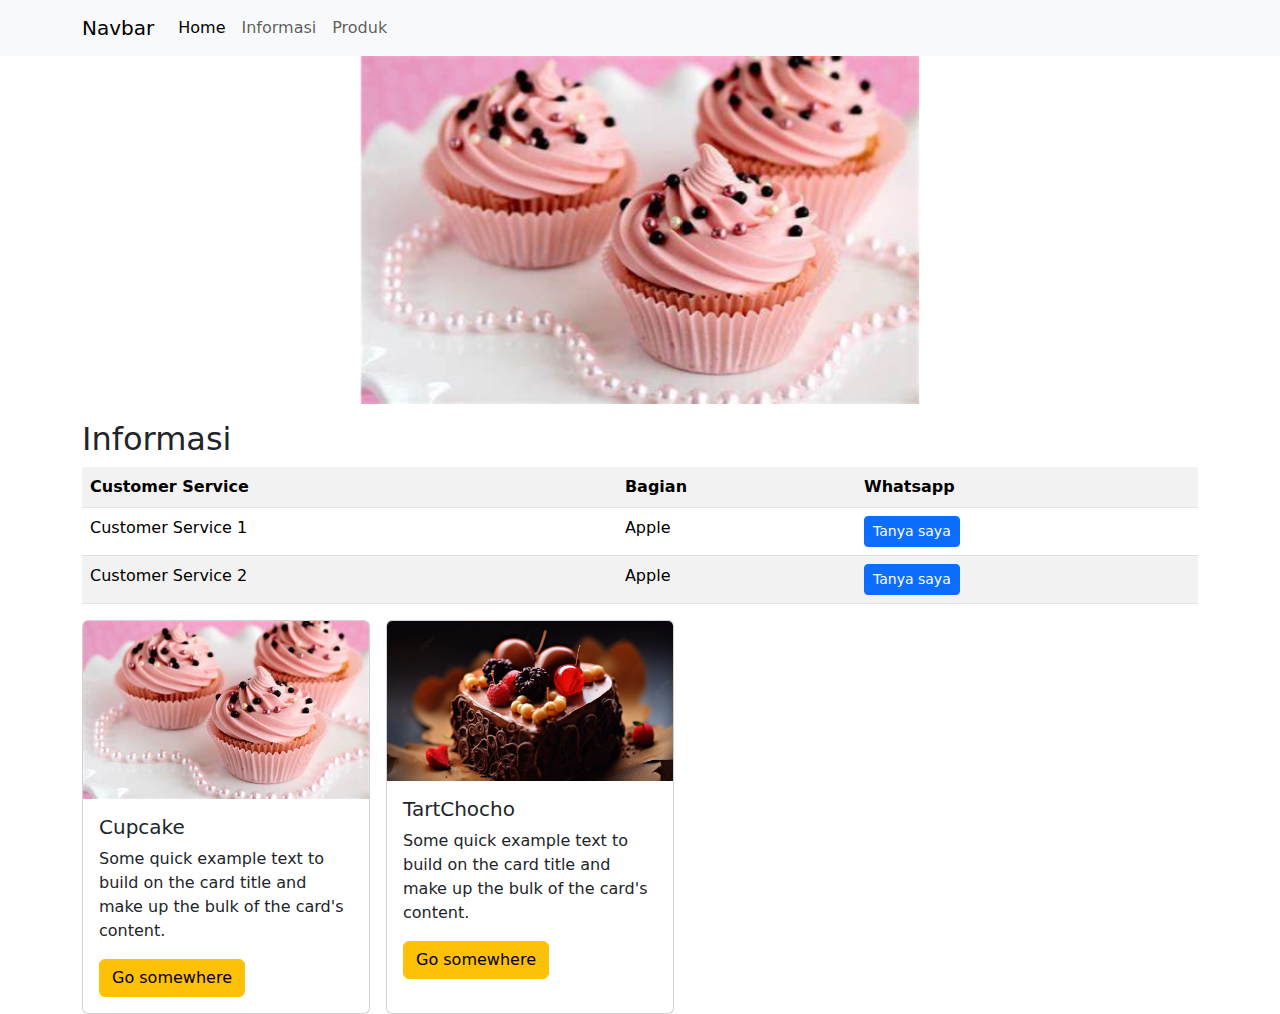
<file: bootsrap/informasi.html>
<!DOCTYPE html>
<html lang="en">
<head>
    <meta charset="UTF-8">
    <meta name="viewport" content="width=device-width, initial-scale=1.0">
    <title>Bootstrap</title>
    <link href="https://cdn.jsdelivr.net/npm/bootstrap@5.3.3/dist/css/bootstrap.min.css" rel="stylesheet" integrity="sha384-QWTKZyjpPEjISv5WaRU9OFeRpok6YctnYmDr5pNlyT2bRjXh0JMhjY6hW+ALEwIH" crossorigin="anonymous">
</head>
<body>
  <!-- Navbar -->
  <nav class="navbar navbar-expand-lg bg-body-tertiary">
    <div class="container">
      <a class="navbar-brand" href="#">Navbar</a>
      <button class="navbar-toggler" type="button" data-bs-toggle="collapse" data-bs-target="#navbarNavAltMarkup" aria-controls="navbarNavAltMarkup" aria-expanded="false" aria-label="Toggle navigation">
        <span class="navbar-toggler-icon"></span>
      </button>
      <div class="collapse navbar-collapse" id="navbarNavAltMarkup">
        <div class="navbar-nav">
          <a class="nav-link active" aria-current="page" href="index.html">Home</a>
          <a class="nav-link" href="informasi.html">Informasi</a>
          <a class="nav-link" href="produk.html">Produk</a>
        </div>
      </div>
    </div>
  </nav>
  <div class="container">
    <!-- carousel -->
    <div id="carouselExampleAutoplaying" class="carousel slide" data-bs-ride="carousel">
        <div class="carousel-inner">
          <center>
          <div class="carousel-item active">
            <img src="images/kue1.jpeg" class="d-block w-50" alt="...">
          </div>
          <div class="carousel-item">
            <img src="images/kue2.jpg" class="d-block w-50" alt="...">
          </div>
          <div class="carousel-item">
            <img src="images/kue3.jpeg" class="d-block w-50" alt="...">
            <p></p>
          </div>
        </div>
        <button class="carousel-control-prev" type="button" data-bs-target="#carouselExampleAutoplaying" data-bs-slide="prev">
          <span class="carousel-control-prev-icon" aria-hidden="true"></span>
          <span class="visually-hidden">Previous</span>
        </button>
        <button class="carousel-control-next" type="button" data-bs-target="#carouselExampleAutoplaying" data-bs-slide="next">
          <span class="carousel-control-next-icon" aria-hidden="true"></span>
          <span class="visually-hidden">Next</span>
        </button>
      </center>
      </div>

    <h2 class= "mt-3">Informasi</h2>
    <table class="table table-striped">
      <tr>
        <th>Customer Service</th><th>Bagian</th><th>Whatsapp</th>
      </tr>
      <tr>
        <td>Customer Service 1</td><td>Apple</td>
        <td>
          <a href="httpd://wa.me/628123456789" class="btn btn-primary btn-sm">Tanya saya</a>
        </td>
      </tr>
      <tr>
        <td>Customer Service 2</td><td>Apple</td>
        <td>
          <a href="httpd://wa.me/628123456789" class="btn btn-primary btn-sm">Tanya saya</a>
        </td>
      </tr>
    </table>

      <!-- CARD -->
    <div class="kesamping d-flex gap-3">
    <div class="card" style="width: 18rem;">
      <img src="images/kue1.jpeg" class="card-img-top" alt="...">
      <div class="card-body">
        <h5 class="card-title">Cupcake</h5>
        <p class="card-text">Some quick example text to build on the card title and make up the bulk of the card's content.</p>
        <a href="#" class="btn btn-warning">Go somewhere</a>
      </div>
    </div>
    <div class="card" style="width: 18rem;">
      <img src="images/kue2.jpg" class="card-img-top" alt="...">
      <div class="card-body">
        <h5 class="card-title">TartChocho</h5>
        <p class="card-text">Some quick example text to build on the card title and make up the bulk of the card's content.</p>
        <a href="#" class="btn btn-warning">Go somewhere</a>
      </div>
    </div>
    </div>
    <script src="https://cdn.jsdelivr.net/npm/bootstrap@5.3.3/dist/js/bootstrap.bundle.min.js" integrity="sha384-YvpcrYf0tY3lHB60NNkmXc5s9fDVZLESaAA55NDzOxhy9GkcIdslK1eN7N6jIeHz" crossorigin="anonymous"></script>
</body>
</html>
</file>
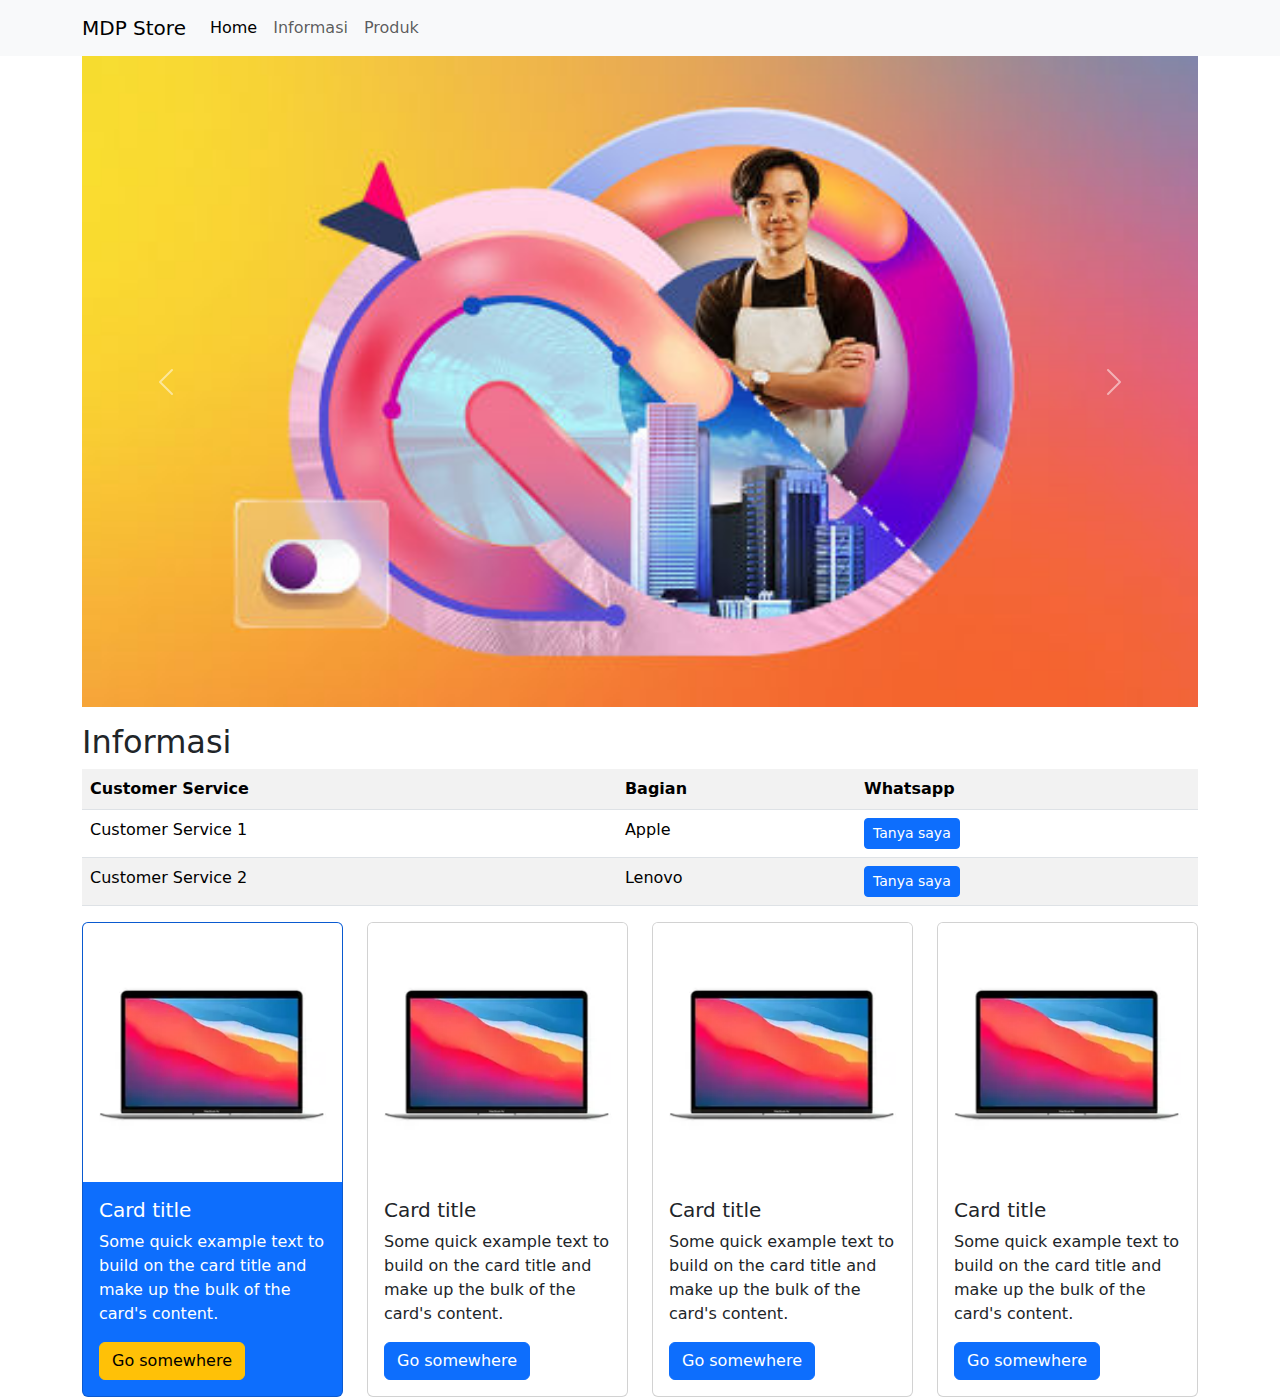
<file: bootsrap2/informasi.html>
<!DOCTYPE html>
<html lang="en">
<head>
    <meta charset="UTF-8">
    <meta name="viewport" content="width=device-width, initial-scale=1.0">
    <title>Bootstrap</title>
    <link href="https://cdn.jsdelivr.net/npm/bootstrap@5.3.3/dist/css/bootstrap.min.css" rel="stylesheet" integrity="sha384-QWTKZyjpPEjISv5WaRU9OFeRpok6YctnYmDr5pNlyT2bRjXh0JMhjY6hW+ALEwIH" crossorigin="anonymous">
</head>

<body>
    <!-- Navbar -->
    <nav class="navbar navbar-expand-lg navbar-light bg-light">
        <div class="container">
          <a class="navbar-brand" href="#">MDP Store</a>
          <button class="navbar-toggler" type="button" data-bs-toggle="collapse" data-bs-target="#navbarNavAltMarkup" aria-controls="navbarNavAltMarkup" aria-expanded="false" aria-label="Toggle navigation">
            <span class="navbar-toggler-icon"></span>
          </button>
          <div class="collapse navbar-collapse" id="navbarNavAltMarkup">
            <div class="navbar-nav">
              <a class="nav-link active" aria-current="page" href="index.html">Home</a>
              <a class="nav-link" href="informasi.html">Informasi</a>
              <a class="nav-link" href="produk.html">Produk</a>
            </div>
          </div>
        </div>
      </nav> 
    <div class="container">
        <!-- carousel -->
        <div id="carouselExampleInterval" class="carousel slide" data-bs-ride="carousel">
            <div class="carousel-inner">
              <div class="carousel-item active" data-bs-interval="10000">
                <img src="images/promosi1.webp" class="d-block w-100" alt="...">
              </div>
              <div class="carousel-item" data-bs-interval="2000">
                <img src="images/promosi2.webp" class="d-block w-100" alt="...">
              </div>
              <div class="carousel-item">
                <img src="images/promosi3.webp" class="d-block w-100" alt="...">
              </div>
            </div>
            <button class="carousel-control-prev" type="button" data-bs-target="#carouselExampleInterval" data-bs-slide="prev">
              <span class="carousel-control-prev-icon" aria-hidden="true"></span>
              <span class="visually-hidden">Previous</span>
            </button>
            <button class="carousel-control-next" type="button" data-bs-target="#carouselExampleInterval" data-bs-slide="next">
              <span class="carousel-control-next-icon" aria-hidden="true"></span>
              <span class="visually-hidden">Next</span>
            </button>
        </div> 
        
        <h2 class="mt-3">Informasi</h2>
        <table class="table table-striped">
          <tr>
            <th>Customer Service</th><th>Bagian</th><th>Whatsapp</th>
          </tr>
          <tr>
            <td>Customer Service 1</td><td>Apple</td><td>
              <a href="https://wa.me/628123456789" class="btn btn-primary btn-sm">Tanya saya</a>
              </td>
          </tr>
          <tr>
            <td>Customer Service 2</td><td>Lenovo</td><td><a href="https://wa.me/628123456789" class="btn btn-primary btn-sm">Tanya saya</a></td>
          </tr>
        </table>

        <div class="row">
          <div class="col-lg-3">
            <div class="card bg-primary">
              <img src="images/LP00622.webp" class="card-img-top" alt="...">
              <div class="card-body text-white">
                <h5 class="card-title">Card title</h5>
                <p class="card-text">Some quick example text to build on the card title and make up the bulk of the card's content.</p>
                <a href="#" class="btn btn-warning">Go somewhere</a>
              </div>
            </div>
          </div>
          <div class="col-lg-3">
            <div class="card">
              <img src="images/LP00622.webp" class="card-img-top" alt="...">
              <div class="card-body">
                <h5 class="card-title">Card title</h5>
                <p class="card-text">Some quick example text to build on the card title and make up the bulk of the card's content.</p>
                <a href="#" class="btn btn-primary">Go somewhere</a>
              </div>
            </div>
          </div>
          <div class="col-lg-3">
            <div class="card">
              <img src="images/LP00622.webp" class="card-img-top" alt="...">
              <div class="card-body">
                <h5 class="card-title">Card title</h5>
                <p class="card-text">Some quick example text to build on the card title and make up the bulk of the card's content.</p>
                <a href="#" class="btn btn-primary">Go somewhere</a>
              </div>
            </div>
          </div>
          <div class="col-lg-3">
            <div class="card">
              <img src="images/LP00622.webp" class="card-img-top" alt="...">
              <div class="card-body">
                <h5 class="card-title">Card title</h5>
                <p class="card-text">Some quick example text to build on the card title and make up the bulk of the card's content.</p>
                <a href="#" class="btn btn-primary">Go somewhere</a>
              </div>
            </div>
          </div>
        </div>
    </div>
    <script src="https://cdn.jsdelivr.net/npm/bootstrap@5.3.3/dist/js/bootstrap.bundle.min.js" integrity="sha384-YvpcrYf0tY3lHB60NNkmXc5s9fDVZLESaAA55NDzOxhy9GkcIdslK1eN7N6jIeHz" crossorigin="anonymous"></script>
</body>
</html>
</file>
<file: css/style.css>
/* elemen selector */
        body {
            background-color: #FFDFEF;
            font-family: arial;
        }
        p {
            color: blueviolet;
        }

        h1, h2, h3 {
            color: green;
        }
        /* class selector */
        .bg-warning {
            background-color: yellow;
        }
        .text-succes {
            color: palevioletred;
        }
        /* id selector */
        #h5 {
            color: blue;
        }

        /* untuk menghilangkan garis bawah pada link */
        a {
            text-decoration: none;
            color: palevioletred;
        }

        /* untuk pas arahin kursor pas teks link berwarna hitam */
        a:hover {
            color: purple;
            text-decoration: underline;
        }

        /* untuk membuat gambar menjadi lengkungan di tepi */
        .rounded{
            border-radius: 20px;
        }

        /* form */
        input[type="text"], input[type="date"], textarea, select{
            width: 100%;
            border-radius: 10px;  /* sudut border */
            padding: 5px;  /* sisi dalam border */
            border: 5px solid palevioletred;  /* solid, dashed, dotted */
            /* margin: 20px; sisi luar border */
        }

        button{
            border-radius: 10px;
            border: 1px solid white;
            background-color: palevioletred;
            color: white;
            padding: 5px;
            width: 100%;
        }
</file>
